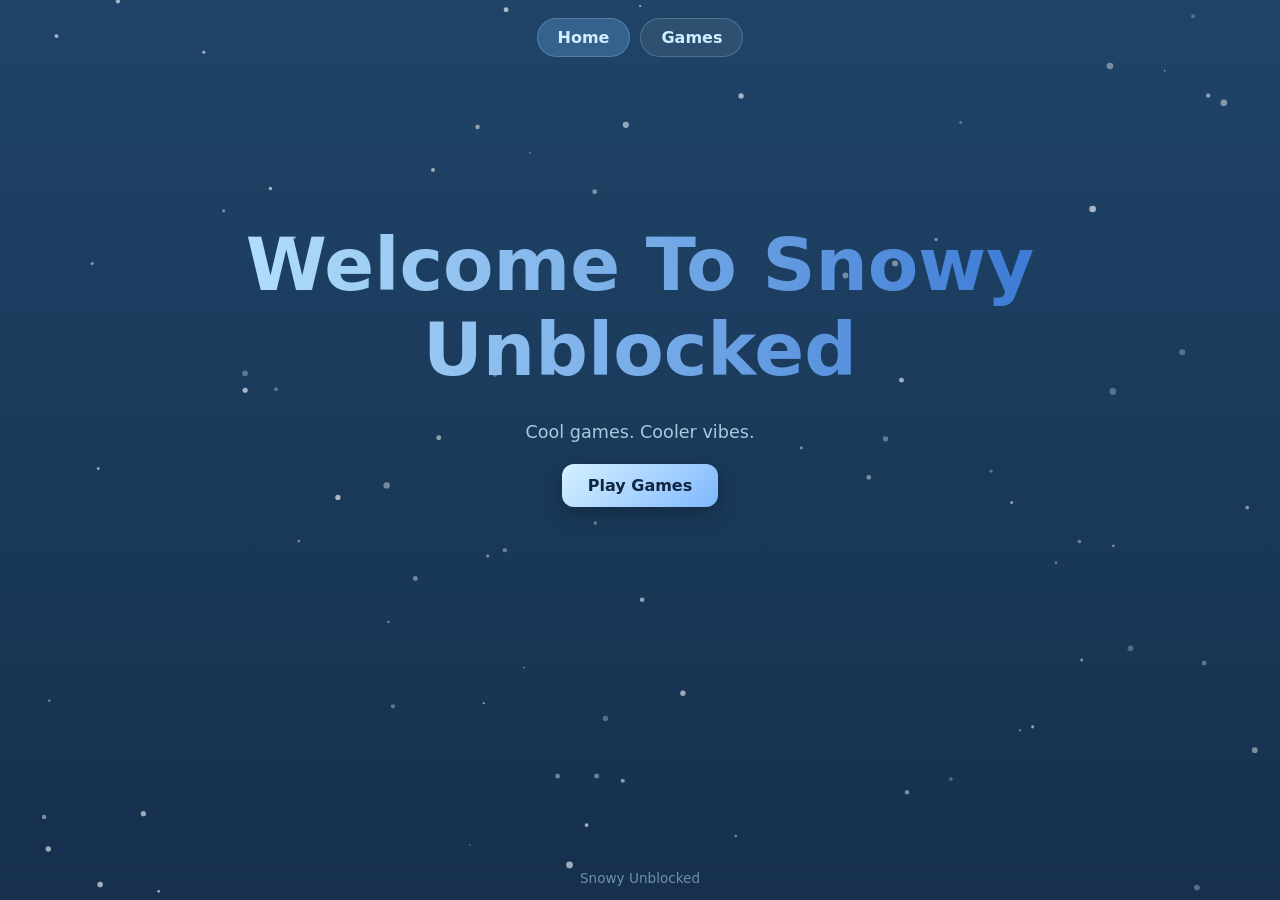
<file: index.html>
<!DOCTYPE html>
<html lang="en">
<head>
<meta charset="utf-8">
<meta name="viewport" content="width=device-width, initial-scale=1">
<title>Snowy Unblocked</title>
<link rel="stylesheet" href="css/style.css">
</head>
<body>
<div class="app">
  <nav>
    <a href="index.html" class="active">Home</a>
    <a href="games.html">Games</a>
  </nav>
  <main>
    <section class="hero">
      <h1 class="grad">Welcome To Snowy Unblocked</h1>
      <p>Cool games. Cooler vibes.</p>
      <a class="btn" href="games.html">Play Games</a>
    </section>
  </main>
  <footer>Snowy Unblocked</footer>
</div>
<script src="js/snow.js"></script>
</body>
</html>
</file>
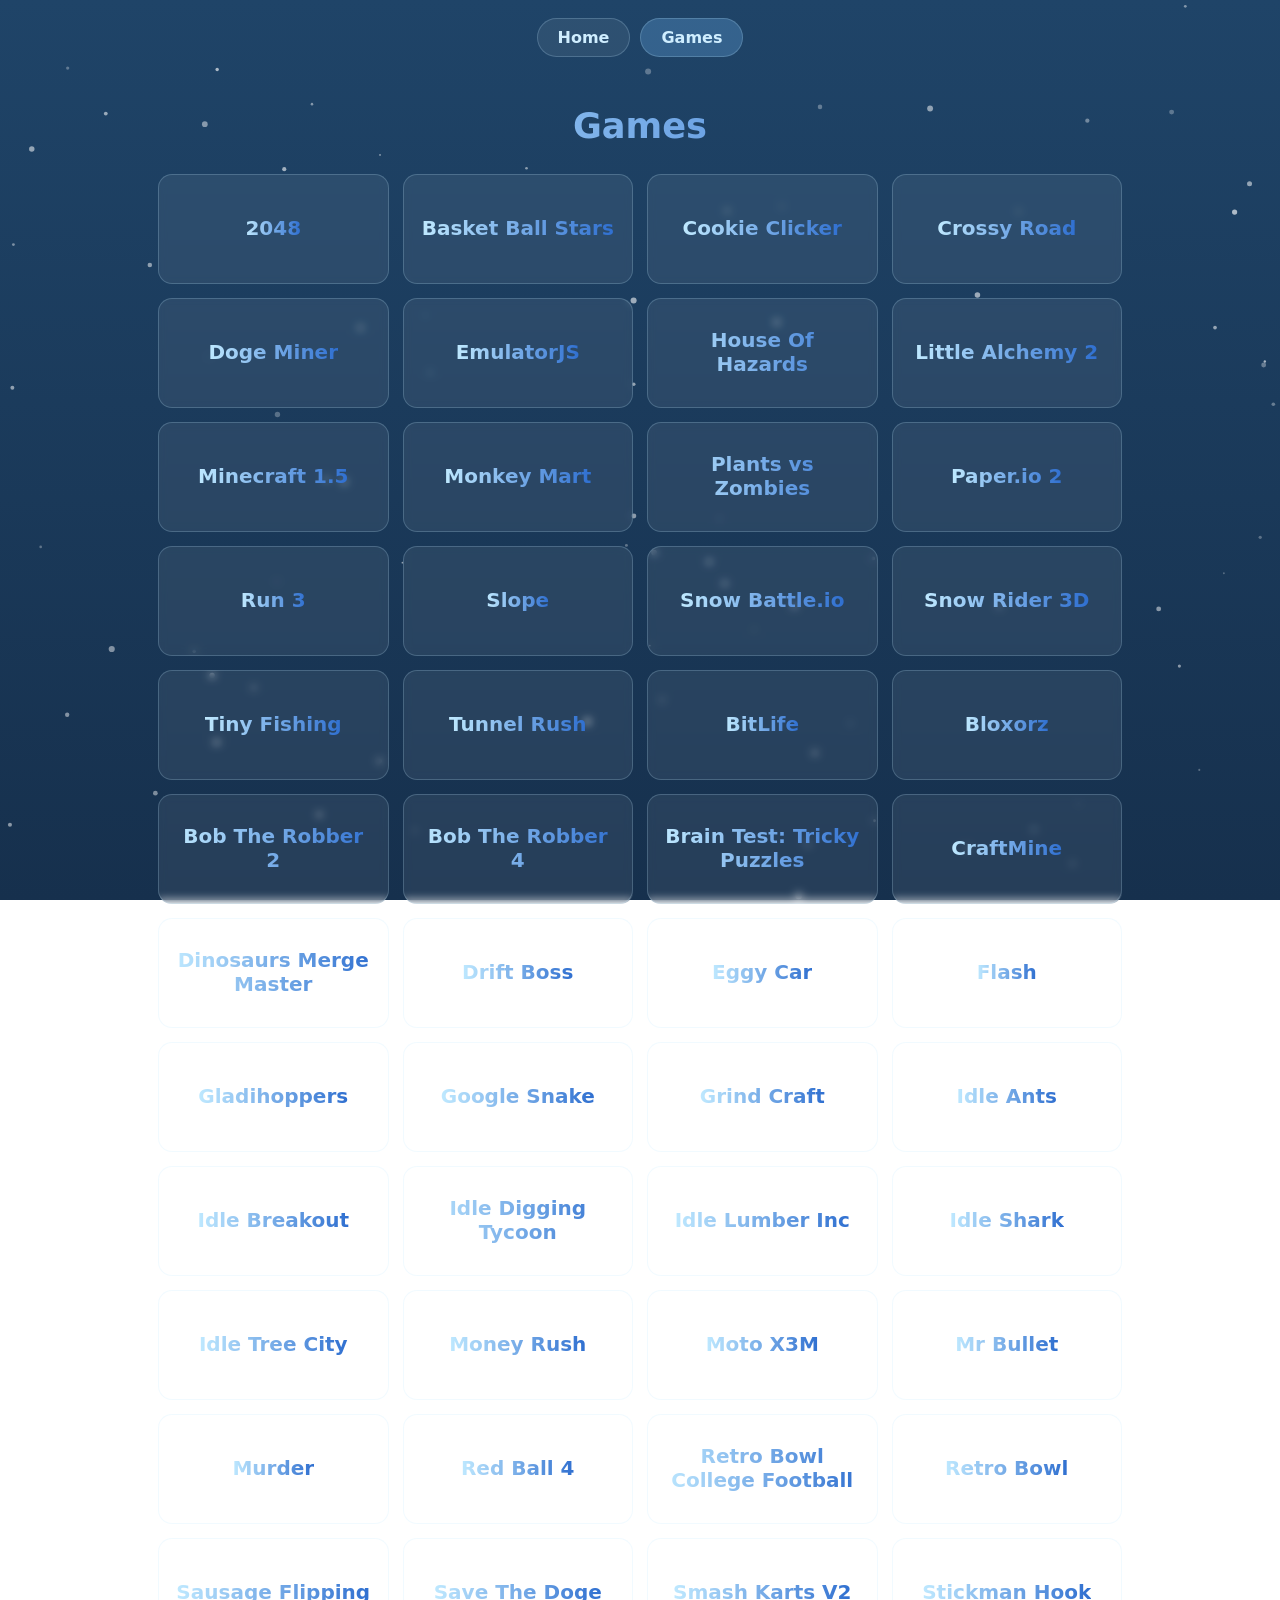
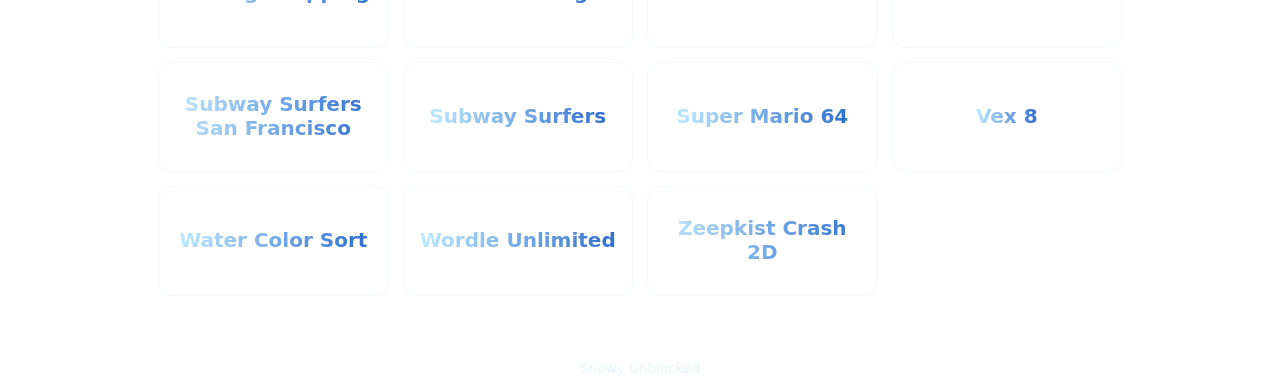
<file: games.html>
<!DOCTYPE html>
<html lang="en">
<head>
<meta charset="utf-8">
<meta name="viewport" content="width=device-width, initial-scale=1">
<title>Games | Snowy Unblocked</title>
<link rel="stylesheet" href="css/style.css">
</head>
<body>
<div class="app">
  <nav>
    <a href="index.html">Home</a>
    <a href="games.html" class="active">Games</a>
  </nav>
  <main>
    <h2 class="title grad">Games</h2>
    <div class="grid" id="grid"></div>
  </main>
  <footer>Snowy Unblocked</footer>
</div>
<script src="js/snow.js"></script>
<script src="js/games.js"></script>
</body>
</html>
</file>
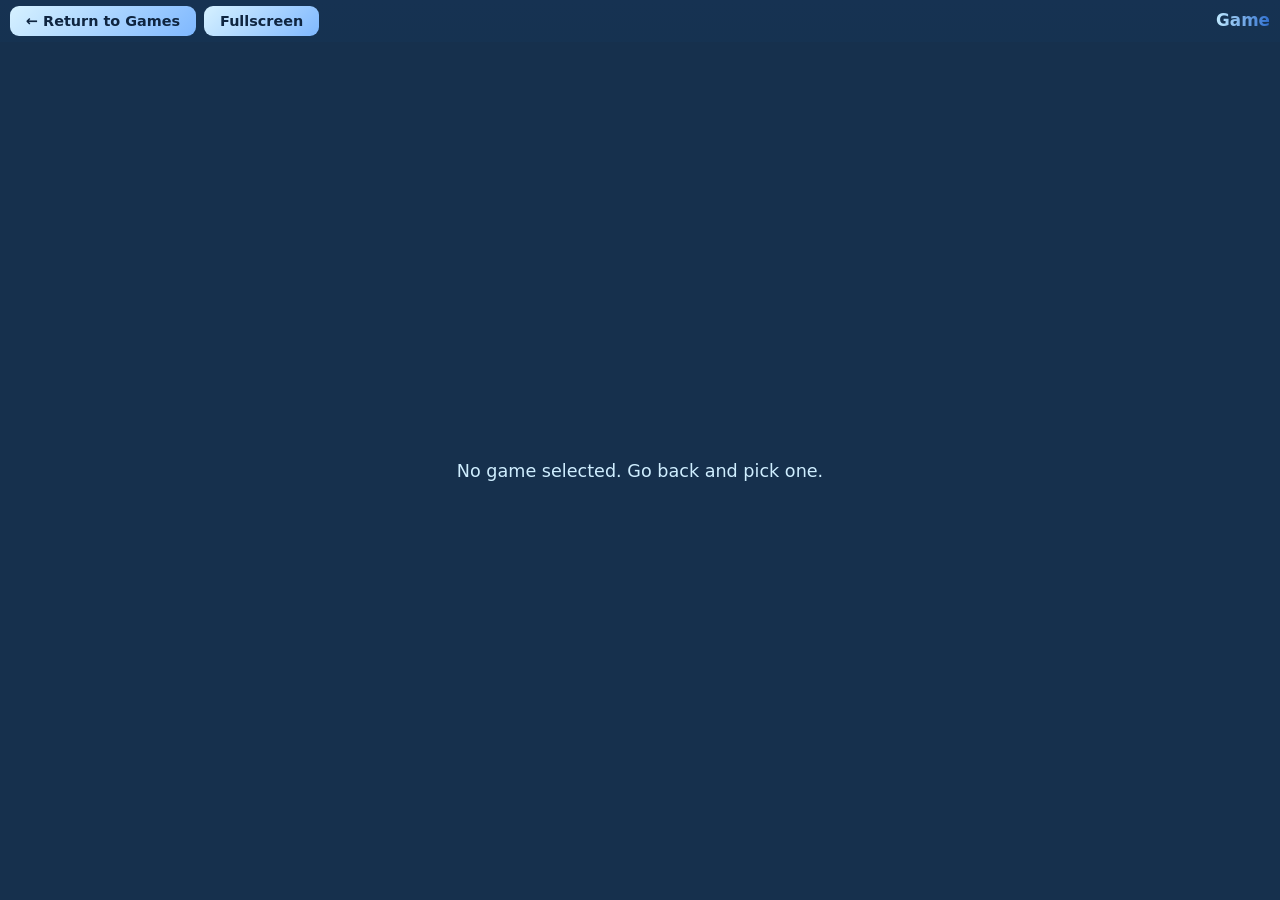
<file: play.html>
<!DOCTYPE html>
<html lang="en" class="player">
<head>
<meta charset="utf-8">
<meta name="viewport" content="width=device-width, initial-scale=1">
<title>Playing | Snowy Unblocked</title>
<link rel="stylesheet" href="css/style.css">
</head>
<body class="player-page">
<div class="app">
  <main>
    <div class="bar">
      <a class="btn" href="games.html">&larr; Return to Games</a>
      <button class="btn" id="fs" type="button">Fullscreen</button>
      <span class="name grad" id="game-name">Game</span>
    </div>
    <div class="frame-wrap" id="wrap">
      <button class="exit-fs" id="exit-fs" type="button">Exit Fullscreen</button>
      <div class="status" id="status">Loading game&hellip;</div>
    </div>
  </main>
</div>
<script src="js/snow.js"></script>
<script src="js/play.js"></script>
</body>
</html>
</file>
<file: css/style.css>
:root{
  --bg1:#1f4468;            /* dark light blue */
  --bg2:#16304d;
  --ice:#cfeeff;
  --blue-light:#bfe9ff;
  --blue-dark:#2f6fd0;
  --panel:rgba(255,255,255,.07);
  --panel-border:rgba(190,233,255,.22);
}
*{box-sizing:border-box;margin:0;padding:0}
html,body{min-height:100%}
body{
  font-family:"Segoe UI",system-ui,-apple-system,Roboto,Arial,sans-serif;
  color:var(--ice);
  background:linear-gradient(180deg,var(--bg1),var(--bg2)) fixed;
  overflow-x:hidden;
}

/* snow canvas is created by js/snow.js */
canvas[data-snowy]{z-index:0!important}
.app{position:relative;z-index:1;min-height:100vh;display:flex;flex-direction:column}

/* animated light-blue -> dark-blue gradient text */
.grad{
  background:linear-gradient(90deg,var(--blue-light),var(--blue-dark),var(--blue-light));
  background-size:200% 100%;
  -webkit-background-clip:text;background-clip:text;
  -webkit-text-fill-color:transparent;color:transparent;
  animation:slide 4s linear infinite;
}
@keyframes slide{to{background-position:-200% 0}}

/* nav */
nav{display:flex;gap:10px;justify-content:center;padding:18px 16px}
nav a{
  text-decoration:none;color:var(--ice);padding:9px 20px;border-radius:999px;
  background:var(--panel);border:1px solid var(--panel-border);
  transition:background .2s,transform .2s;font-weight:600;
}
nav a:hover{background:rgba(255,255,255,.15);transform:translateY(-1px)}
nav a.active{background:rgba(120,190,255,.25)}

main{flex:1;width:100%;max-width:1000px;margin:0 auto;padding:20px 18px 50px}
footer{text-align:center;opacity:.5;font-size:.85rem;padding:14px}

/* buttons */
.btn{
  display:inline-block;cursor:pointer;text-decoration:none;font:inherit;font-weight:700;
  color:#0f2540;background:linear-gradient(135deg,#d6f1ff,#7fb8ff);
  border:none;border-radius:12px;padding:12px 26px;
  transition:transform .2s,box-shadow .2s;box-shadow:0 6px 20px rgba(0,0,0,.25);
}
.btn:hover{transform:translateY(-2px);box-shadow:0 10px 26px rgba(0,0,0,.3)}

/* home */
.hero{min-height:60vh;display:flex;flex-direction:column;align-items:center;justify-content:center;text-align:center;gap:22px}
.hero h1{font-size:clamp(2.2rem,7vw,4.6rem);line-height:1.15;font-weight:800;padding-bottom:.1em}
.hero p{opacity:.8;font-size:1.1rem}

/* games list */
h2.title{text-align:center;font-size:2.2rem;margin:10px 0 24px;font-weight:800;padding-bottom:.1em}
.grid{display:grid;grid-template-columns:repeat(auto-fill,minmax(220px,1fr));gap:14px}
.card{
  display:flex;align-items:center;justify-content:center;text-decoration:none;text-align:center;
  min-height:110px;padding:20px 14px;border-radius:14px;
  background:var(--panel);border:1px solid var(--panel-border);
  backdrop-filter:blur(4px);-webkit-backdrop-filter:blur(4px);
  transition:transform .2s,border-color .2s,background .2s;
}
.card span{font-size:1.25rem;font-weight:800;padding-bottom:.1em}
.card:hover{transform:translateY(-3px);border-color:rgba(190,233,255,.5);background:rgba(255,255,255,.12)}
.card.soon{opacity:.65;cursor:not-allowed}
.card.soon:hover{transform:none}
.empty{text-align:center;opacity:.75}

/* player page: game fills the whole window, no scrollbars */
html.player,body.player-page{height:100%;overflow:hidden}
body.player-page .app{height:100vh;height:100dvh;min-height:0}
body.player-page main{max-width:none;width:100%;padding:0;display:flex;flex-direction:column;gap:0;min-height:0}
.bar{display:flex;gap:8px;align-items:center;padding:6px 10px;background:rgba(15,37,64,.55);flex:0 0 auto}
.bar .btn{padding:7px 16px;font-size:.9rem;border-radius:9px;box-shadow:none}
.bar .name{margin-left:auto;font-weight:800;font-size:1.05rem;padding-bottom:.1em}
.frame-wrap{flex:1;min-height:0;position:relative;overflow:hidden;border:0;border-radius:0;background:var(--bg2)}
.frame-wrap iframe{border:0;background:var(--bg2);display:block}
.status{position:absolute;inset:0;display:flex;align-items:center;justify-content:center;text-align:center;padding:20px;font-size:1.1rem}

/* hide scrollbars everywhere (scrolling still works) */
html,body,*{scrollbar-width:none;-ms-overflow-style:none}
*::-webkit-scrollbar{display:none;width:0;height:0}

/* fullscreen: native API (:fullscreen) or the CSS fallback (.pseudo-fs) */
.frame-wrap:fullscreen,.frame-wrap:-webkit-full-screen,.frame-wrap.pseudo-fs{
  position:fixed;inset:0;width:100vw;height:100vh;height:100dvh;
  border:0;border-radius:0;z-index:99999;background:var(--bg2);
}
.exit-fs{
  display:none;position:absolute;top:10px;right:10px;z-index:2;
  padding:8px 14px;border-radius:10px;border:1px solid var(--panel-border);
  background:rgba(15,37,64,.7);color:var(--ice);font:inherit;font-weight:700;cursor:pointer;opacity:.5;
  transition:opacity .2s;
}
.exit-fs:hover{opacity:1}
.frame-wrap.pseudo-fs .exit-fs{display:block}
</file>
